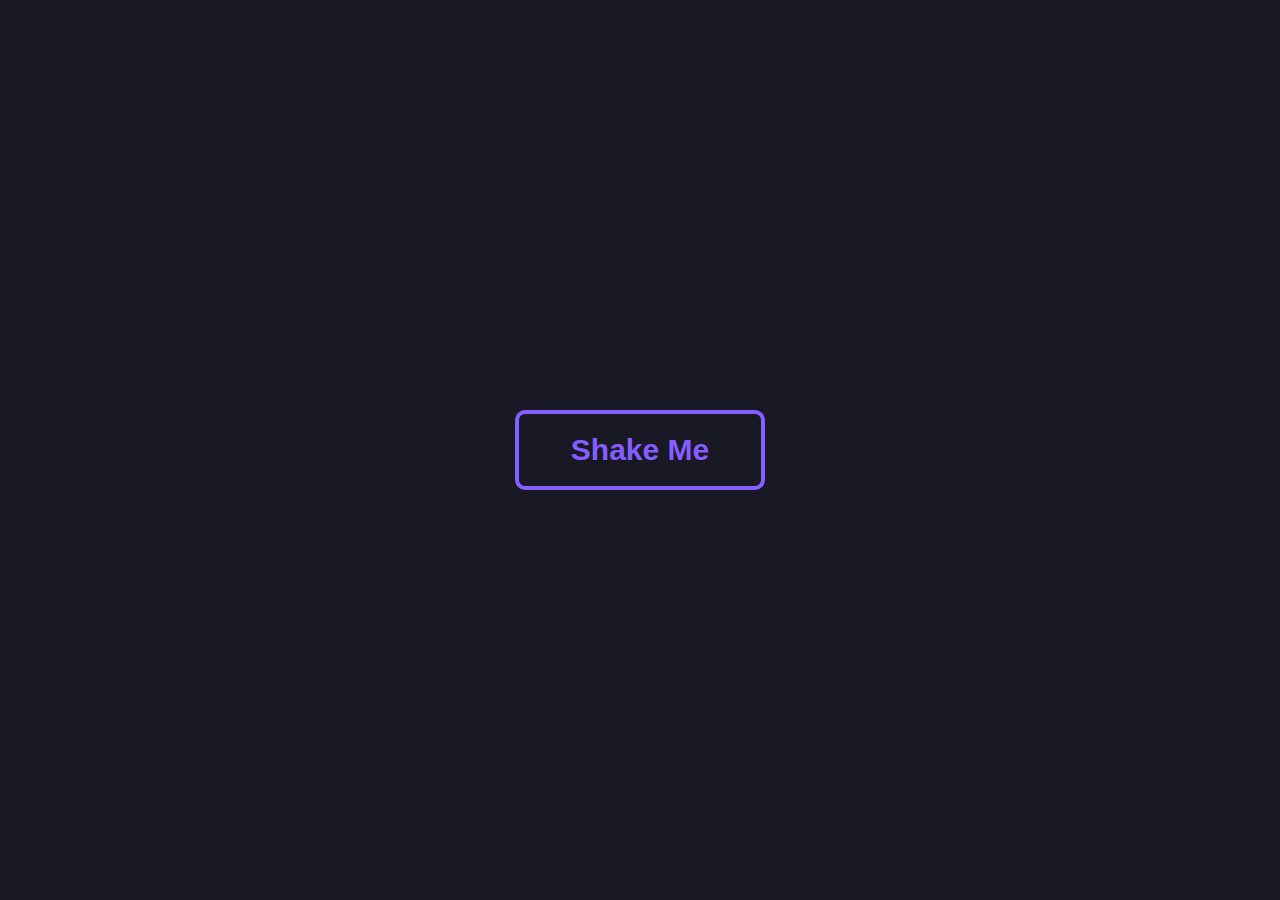
<file: buttonShake/index.html>
<!DOCTYPE html>
<html lang="en">
<head>
    <meta charset="UTF-8">
    <meta name="viewport" content="width=device-width, initial-scale=1.0">
    <title>Shaking Button</title>
    <link rel="shortcut icon" href="images/shaking.png" type="image/x-icon">
    <link rel="stylesheet" href="style.css">
</head>
<body>
    <button type="button">Shake Me</button>
</body>
</html>
</file>
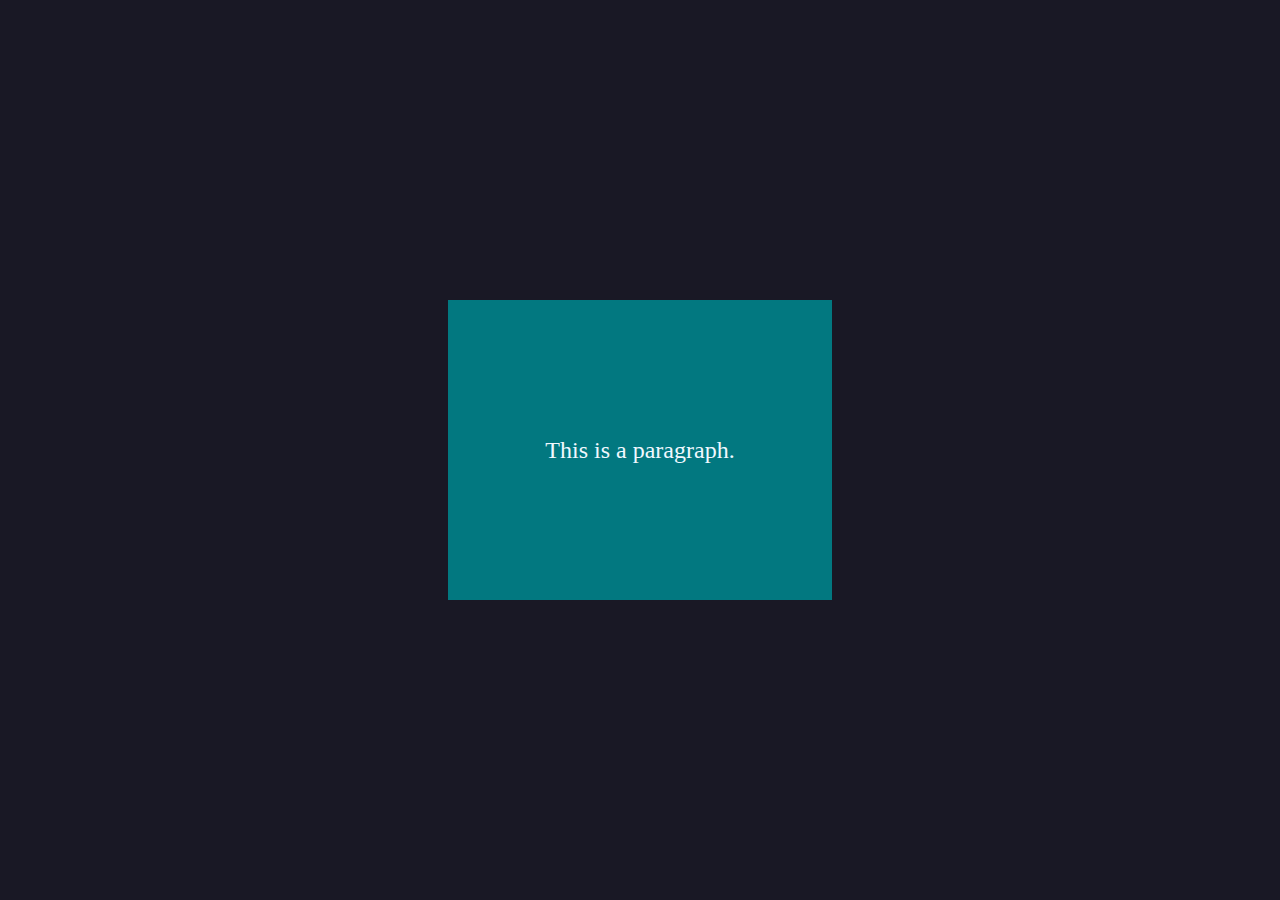
<file: centerDiv/index.html>
<!DOCTYPE html>
<html lang="en">
<head>
    <meta charset="UTF-8">
    <meta name="viewport" content="width=device-width, initial-scale=1.0">
    <title>Center a div element inside container div</title>
    <link rel="stylesheet" href="style.css">
    <link rel="shortcut icon" href="images/center.png" type="image/x-icon">
</head>
<body>
    <div class="parent">
        <div class="child">
            <p>This is a paragraph.</p>
        </div>
    </div>
</body>
</html>
</file>
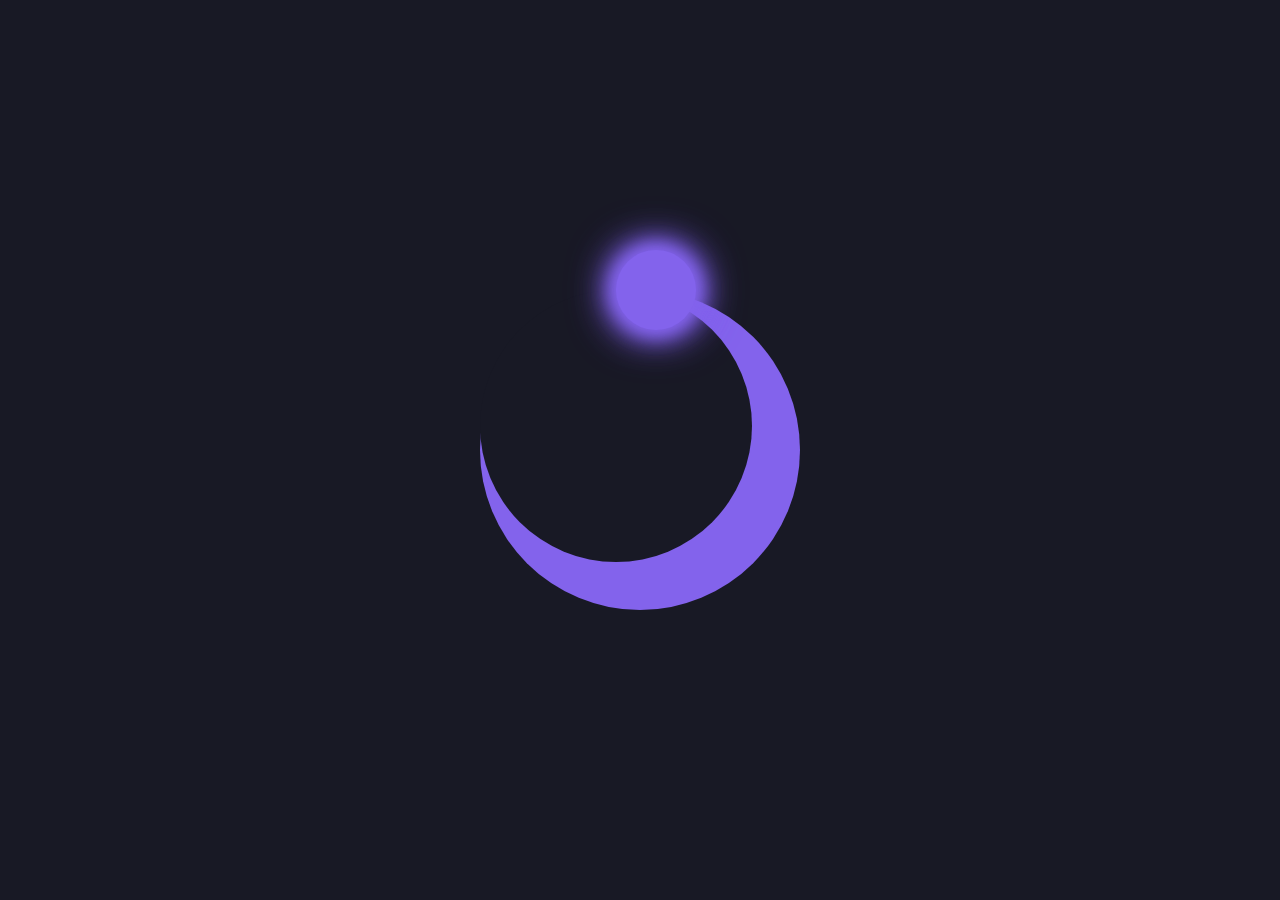
<file: neonloader/index.html>
<!DOCTYPE html>
<html lang="en">
<head>
    <meta charset="UTF-8">
    <meta name="viewport" content="width=device-width, initial-scale=1.0">
    <title>Neon Loader</title>
    <link rel="shortcut icon" href="" type="image/x-icon">
    <link rel="stylesheet" href="style.css">
</head>
<body>
    <div class="loader"></div>
</body>
</html>
</file>
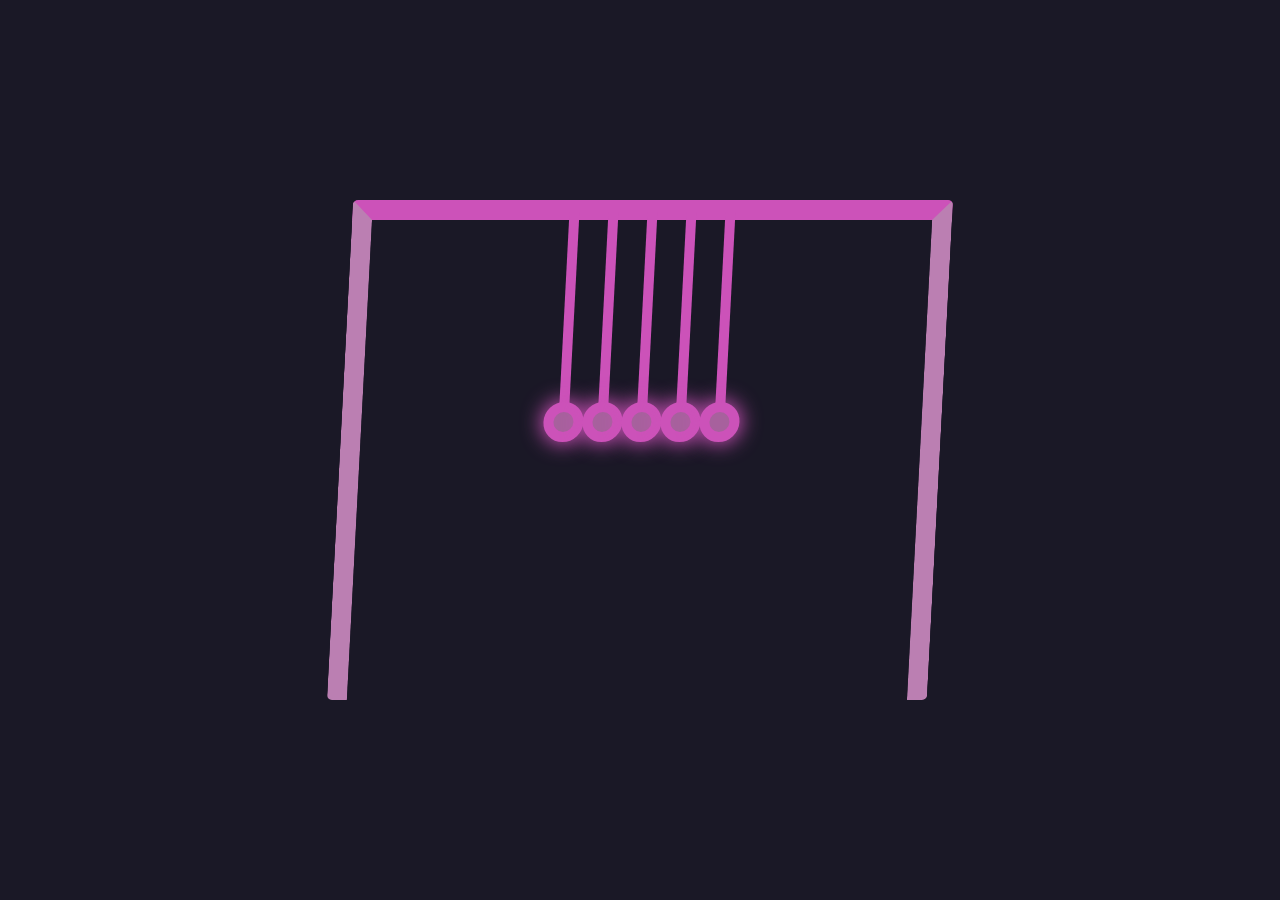
<file: newton_cradle/index.html>
<!DOCTYPE html>
<html lang="en">
<head>
    <meta charset="UTF-8">
    <meta name="viewport" content="width=device-width, initial-scale=1.0">
    <link rel="shortcut icon" href="images/newtonLoader.png" type="image/x-icon">
    <link rel="stylesheet" href="style.css">
    <title>Newton Loader</title>
</head>
<body>
    <div class="cradle">
        <div></div>
        <div></div>
        <div></div>
        <div></div>
        <div></div>
    </div>
</body>
</html>
</file>
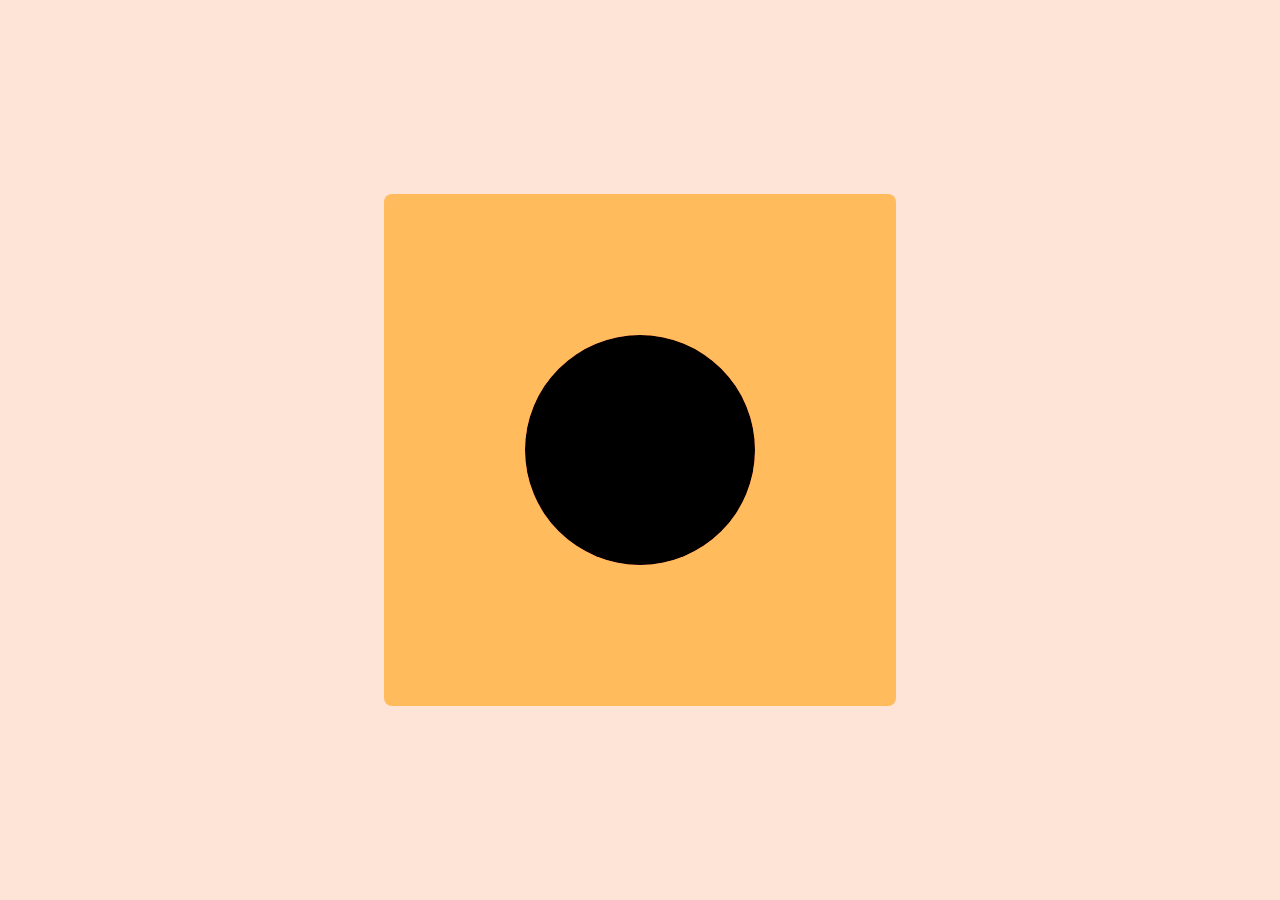
<file: solarEclips/index.html>
<!DOCTYPE html>
<html lang="en">
<head>
    <meta charset="UTF-8">
    <meta name="viewport" content="width=device-width, initial-scale=1.0">
    <title>Solar Eclipse</title>
    <link rel="shortcut icon" href="images/solar-eclipse.png" type="image/x-icon">
    <link rel="stylesheet" href="style.css">
</head>
<body>
    <div class="container">
        <main></main>
    </div>
</body>
</html>
</file>
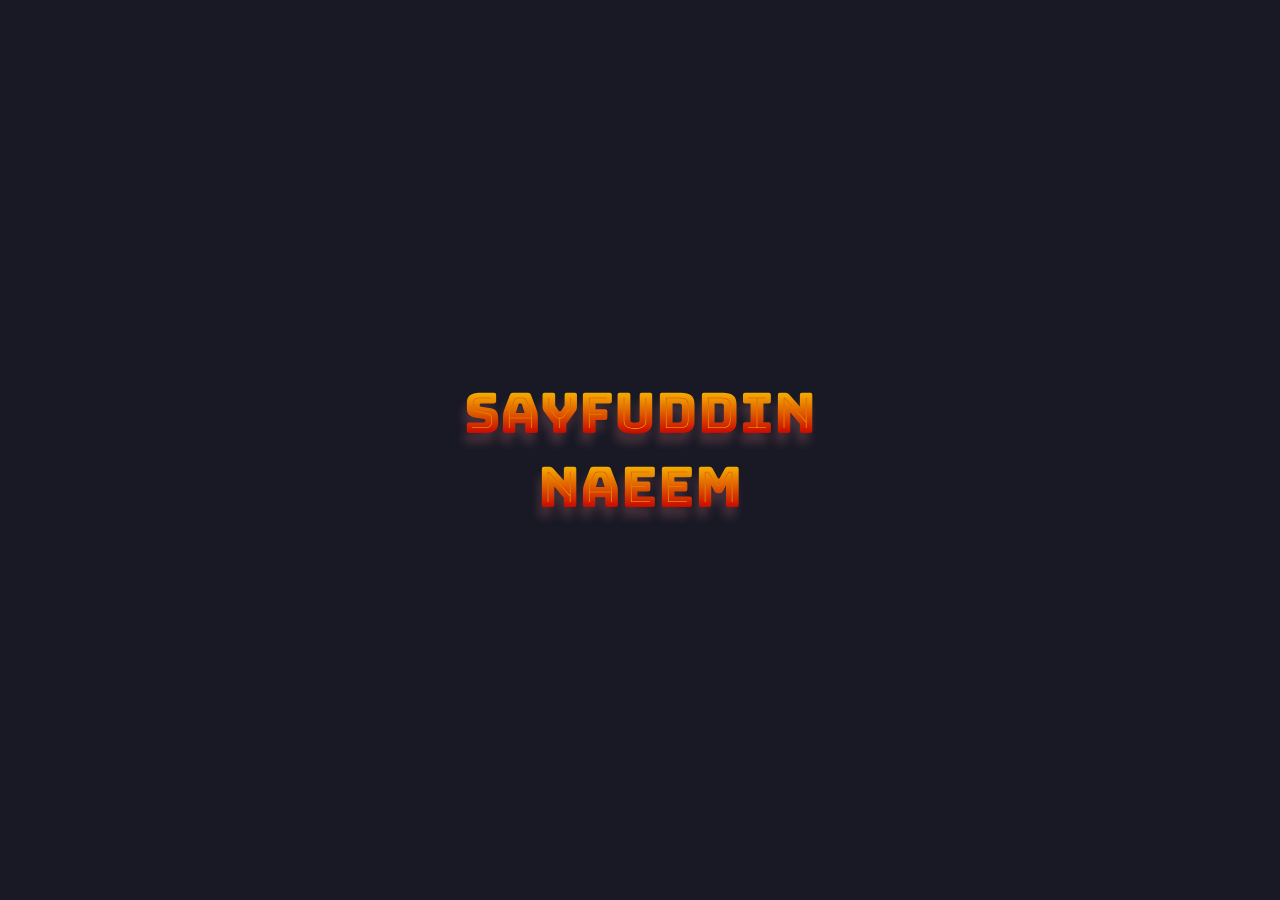
<file: textFloat/index.html>
<!DOCTYPE html>
<html lang="en">
<head>
    <meta charset="UTF-8">
    <meta name="viewport" content="width=device-width, initial-scale=1.0">
    <title>Text Float</title>
    <link rel="preconnect" href="https://fonts.googleapis.com">
<link rel="preconnect" href="https://fonts.gstatic.com" crossorigin>
<link href="https://fonts.googleapis.com/css2?family=Bungee+Spice&display=swap" rel="stylesheet">

    <link rel="shortcut icon" href="images/float-icon.png" type="image/x-icon">
    <link rel="stylesheet" href="style.css">
</head>
<body>
    <h1>Sayfuddin <br>Naeem</h1>
</body>
</html>
</file>
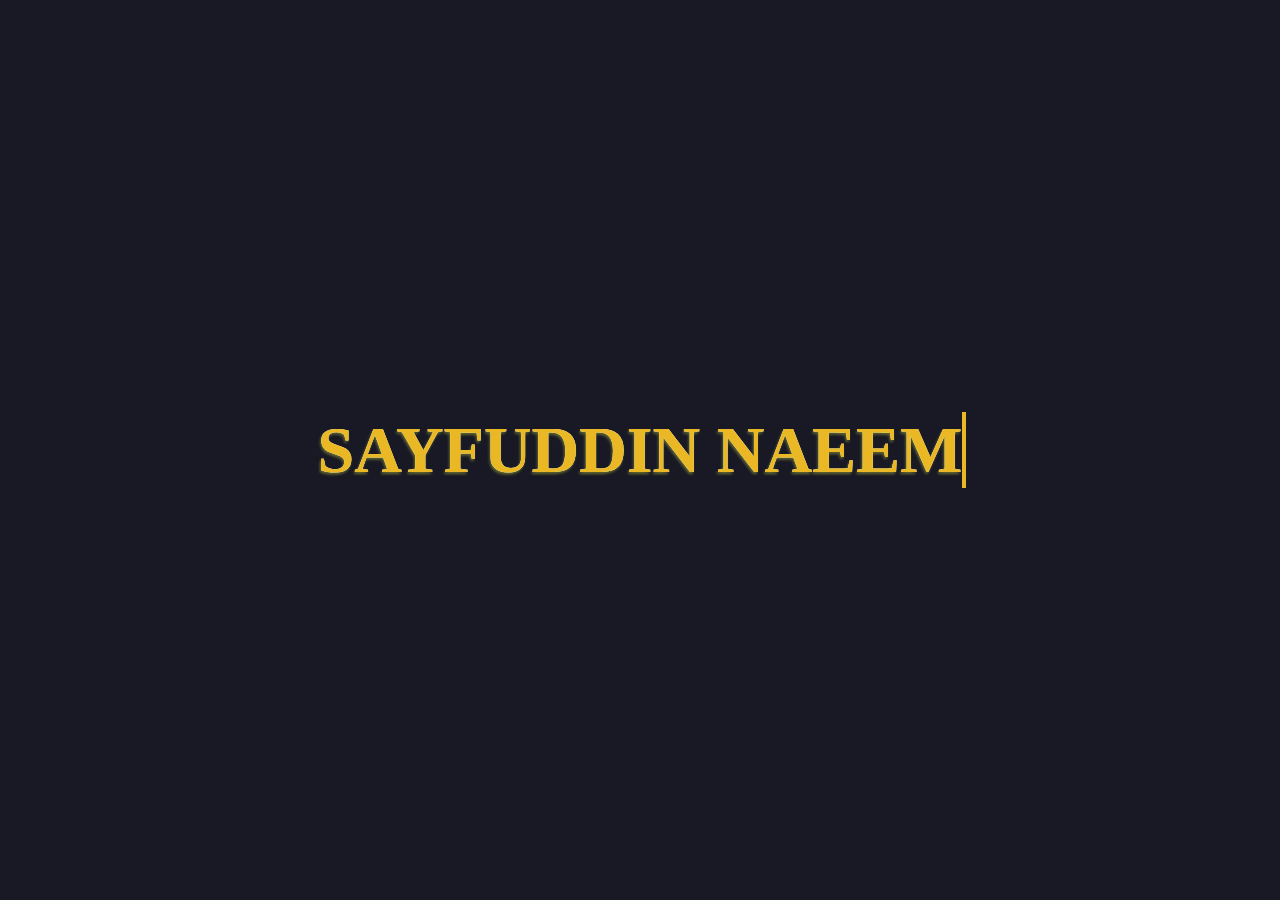
<file: textReveal/index.html>
<!DOCTYPE html>
<html lang="en">
<head>
    <meta charset="UTF-8">
    <meta name="viewport" content="width=device-width, initial-scale=1.0">
    <title>Text Reveal</title>
    <link rel="shortcut icon" href="images/reveal-icon.png" type="image/x-icon">
    <link rel="stylesheet" href="style.css">
</head>
<body>
    <h1>Sayfuddin Naeem</h1>
</body>
</html>
</file>
<file: buttonShake/style.css>
*{
    margin: 0;
    padding: 0;
    box-sizing: border-box;
}

body{
    height: 100vh;
    display: grid;
    place-items: center;
    background-color: #181925;
}

button{
    width: 250px;
    height: 80px;
    padding: 12px 36px;
    border: 4px solid #865dff;
    border-radius: 10px;
    text-align: center;
    color: #865dff;
    font-weight: bolder;
    font-size: 30px;
    text-transform: capitalize;
    background: transparent;

    &:hover{
        border: 4px solid #d80032;
        color: #d80032;
        animation: shaking 0.6s linear;
    }
}

@keyframes shaking{
    0%{
        rotate: 20deg;
        translate: 30px 30px;
    }
    50%{
        rotate: -40deg;
        translate: 60px 60px;
    }
    100%{
        rotate: 20deg;
        translate: 80px 80px;
    }
}
</file>
<file: centerDiv/style.css>
*{
    margin: 0;
    padding: 0;
    box-sizing: border-box;
}

.parent{
    height: 100vh;
    background: #191825;

    /* child align center with flex */
    /* display: flex;
    justify-content: center;
    align-items: center; */

    /* child align center with position property */
    /* position: relative; */

    /* child align center with grid property */
    /* display: grid;
    place-items: center; */

    /* display: grid;
    justify-content: center;
    align-items: center; */

    /* With flex and margin */
    display: flex;

}

.child{
    width: 30vw;
    height: 300px;
    background-color: #027880;
    color: aliceblue;
    font-size: 24px;
    
    /* center the text */
    display: flex;
    justify-content: center;
    align-items: center;

    /* child align center with position property */
    /* position: absolute;
    top: 50%;
    left: 50%;
    translate: -50% -50%; */

    /* With flex and margin */
    margin: auto;    
}
</file>
<file: neonloader/style.css>
*{
    margin: 0;
    padding: 0;
    box-sizing: border-box;
}

body{
    height: 100vh;
    background-color: #181925;
    display: grid;
    place-items: center;
}

.loader{
    width: 20rem;
    aspect-ratio: 1;
    background-color: #8363ec;
    border-radius: 50%;
    position: relative;
    animation: loader 1.8s linear infinite;

    &::before{
        content: '';
        position: absolute;
        top: 0;
        left: 0;
        width: 17rem;
        aspect-ratio: 1;
        border-radius: 50%;
        background-color: #181925;
    }

    &::after{
        content: '';
        position: absolute;
        top: -2.5rem;
        left: 8.5rem;
        width: 5rem;
        aspect-ratio: 1;
        border-radius: 50%;
        background-color: #8363ec;
        box-shadow: 0 0 1rem #8363ec, 0 0 1.5rem #8363ec, 0 0 2rem #8363ec,0 0 2.5rem #8363ec, 0 0 3rem #8363ec;
    }
}

@keyframes loader{
    0%{
        rotate: 360deg;
    }
}
</file>
<file: newton_cradle/style.css>
*{
    margin: 0;
    padding: 0;
    box-sizing: border-box;
}

html{
    font-size: 62.5%;
}

body{
    height: 100vh;
    background-color: #1A1826;
    display: grid;
    place-items: center;
    position: relative;
}

.cradle{
    width: 60rem;
    height: 50rem;
    background-color: transparent;
    border-top: 2rem solid #cc52b9;
    border-right: 2rem solid #bb7fb2;
    border-left: 2rem solid #bb7fb2;
    border-radius: 0.5rem;
    display: flex;
    justify-content: center;
    gap: 2.9rem;
    position: relative;
    transform: skewX(-3deg)
}

.cradle div{
    width: 1rem;
    height: 20rem;
    margin-top: -0.8rem;
    background-color: #cc52b9;
    position: relative;
    &::after{
        content: "";
        position: absolute;
        top: 95%;
        left: -1.5rem;
        width: 2rem;
        aspect-ratio: 1;
        background-color: #a7619d;
        box-shadow: 0 0 2rem 0.2rem #cc52b9;
        border: 1rem solid #cc52b9;
        border-radius: 50%;
        -webkit-border-radius: 50%;
        -moz-border-radius: 50%;
        -ms-border-radius: 50%;
        -o-border-radius: 50%;
    }

    &:first-child{
        animation: left 2s linear infinite;
        transform-origin: top left;
        -webkit-animation: left 2s linear infinite;
    }
    &:last-child{
        animation: right 2s linear 1s infinite;
        animation-direction: reverse;
        transform-origin: top left;
        -webkit-animation: right 2s linear 1s infinite;
    }
}

@keyframes left{
    0%{
        rotate: 0deg;
    }
    25%{
        rotate: 50deg;
    }
    50%{
        rotate: 0deg;
    }
    100%{
        rotate: 0deg;
    }
}
@keyframes right{
    0%{
        rotate: 0deg;
    }
    25%{
        rotate: -50deg;
    }
    50%{
        rotate: 0deg;
    }
    100%{
        rotate: 0deg;
    }
}
</file>
<file: solarEclips/style.css>
*{
    margin: 0;
    padding: 0;
    box-sizing: border-box;
}
html{
    font-size: 62.5%;
}

body{
    width: 100vw;
    height: 100vh;
    display: grid;
    place-items: center;
    background-color: #FEE4D6;
}

.container{
    width: 40vw;
    aspect-ratio: 1;
    background-color: #ffbb5c;
    border-radius: 0.8rem;
    display: flex;
    justify-content: center;
    align-items: center;
    animation: bgChange 10s ease-in-out infinite;
}

@keyframes bgChange{
    0%{
        background-color: #ffbb5c;
    }
    25%{
        background-color: #fcbf49;
    }
    50%{
        background-color: #000;
    }
    75%{
        background-color: #fcbf49;
    }
    100%{
        background-color: #ffbb5c;
    }
    
}

main{
    width: 18vw;
    aspect-ratio: 1;
    background-color: #E25E3F;
    border-radius: 50%;
    position: relative;
    overflow: hidden;

    &::before{
        content: '';
        width: inherit;
        aspect-ratio: 1;
        position: absolute;
        top: 0;
        left: 0;
        background-color: #000;
        border-radius: 50%;
        animation: solarEclipse 10s ease-in-out infinite;
    }
}

@keyframes solarEclipse{
    0%{
        translate: 100%;
        scale: 1;
    }
    50%{
        translate: 0%;
        scale: 0.95;
        box-shadow: rgba(255, 255, 255, 0.6) 0px 48px 100px 0px;
    }
    100%{
        translate: -100%;
        scale: 0.95;
    }
}
</file>
<file: textFloat/style.css>
*{
    margin: 0;
    padding: 0;
    box-sizing: border-box;
    font-family: "Bungee Spice", sans-serif;
    font-weight: 400;
    font-style: normal;
}

body{
    height: 100vh;
    display: grid;
    place-items: center;
    background-color: #181925;
}

h1{
    font-size: 56px;
    text-shadow: -3px 10px 10px rgba(249, 141, 141, 0.2);
    text-align: center;
    color: #865dff;
    text-transform: uppercase;
    animation: textFloating 2s linear infinite alternate;
}

@keyframes textFloating {
    0%{
        rotate: 30deg;
    }
    50%{
        rotate: 0deg;
    }
    100%{
        rotate: -30deg;
    }
}
</file>
<file: textReveal/style.css>
*{
    margin: 0;
    padding: 0;
    box-sizing: border-box;
}

body{
    height: 100vh;
    display: grid;
    place-items: center;
    background-color: #181925;
}

h1{
    color:#fff;
    font-size: 66px;
    font-weight: bold;
    text-transform: uppercase;
    text-align: center;
    text-shadow: -1px 2px 3px rgba(236, 247, 76, 0.2);
    position: relative;

    &::before{
        content: 'Sayfuddin Naeem';
        position: absolute;
        top: 0;
        left: 0;
        width: 100%;
        color: #e9b824;
        font-size: 66px;
        font-weight: bold;
        border-right: 4px solid #e9b824;
        white-space: nowrap;
        overflow: hidden;
        animation: revealed 4s linear infinite;
    }
}

@keyframes revealed {
    0%{
        width: 0;
    }
    50%{
        width: 100%;
    }
    100%{
        width: 0;
    }
}
</file>
